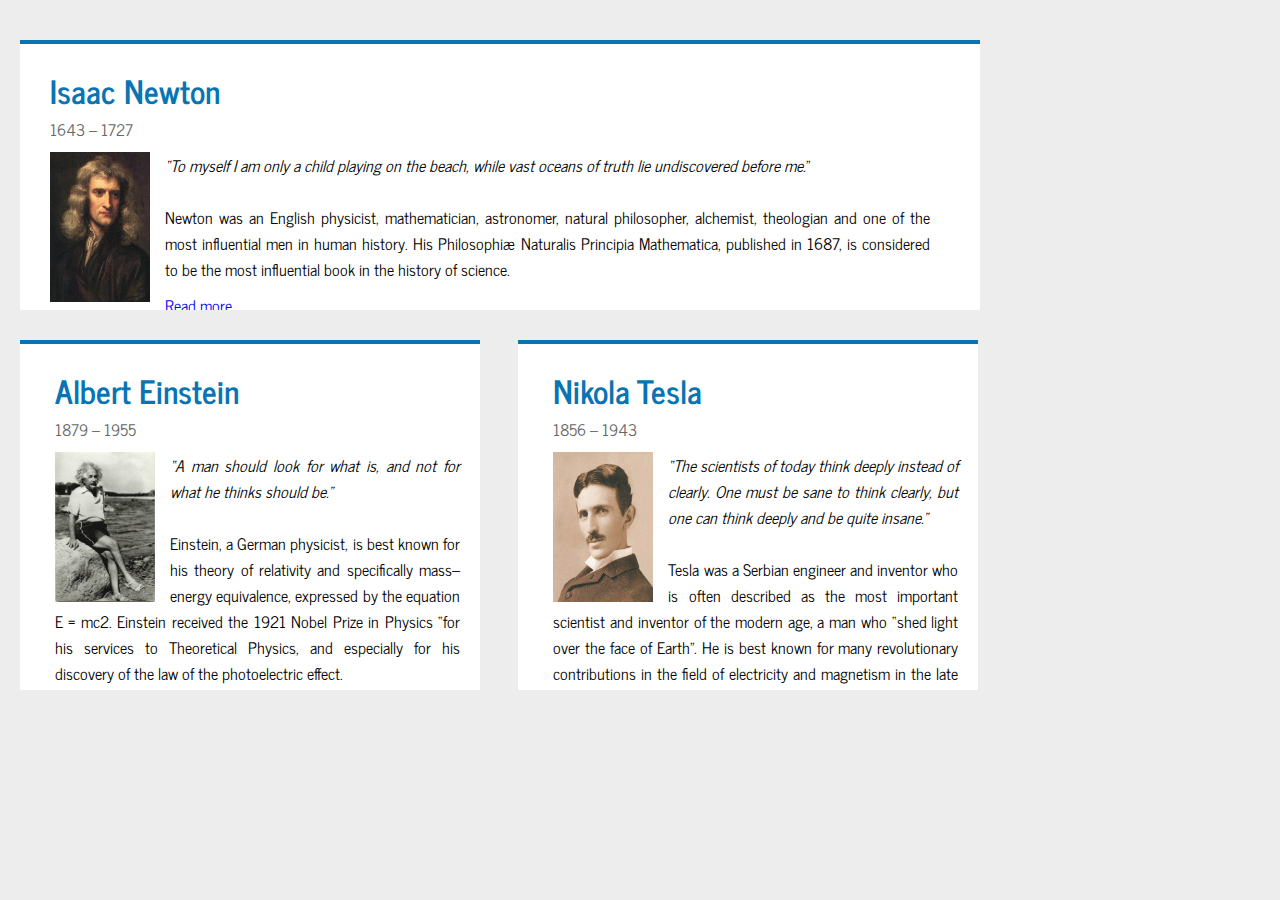
<file: float task 1/resources/index.html>
<!DOCTYPE html>
<html lang="en">

<head>
    <meta charset="UTF-8">
    <title>Scientists</title>
    <link href="https://fonts.googleapis.com/css?family=News+Cycle:400,700&amp;subset=latin-ext" rel="stylesheet">
    <link rel="stylesheet" href="css/style.css">
</head>

<body>
    
    <article class="Boxes1">
        <h1>Isaac Newton</h1>
        <div class="dates">1643 – 1727</div>
        
        <div class="box-text">
            <img src="images/Isaac-Newton.jpg" alt="Newton">

            <p><span><i> “To myself I am only a child playing on the beach, while vast oceans of truth lie undiscovered before me.</i></span>”<br><br>

            Newton was an English physicist, mathematician, astronomer, natural philosopher, alchemist, theologian and one of the most influential men in human history. His Philosophiæ Naturalis Principia Mathematica, published in 1687, is considered to be the most influential book in the history of science.</p>


            <a href="read">Read more ..</a>

            
        </div>
    </article>

    <article class="Boxes2">
        <h1>Albert Einstein</h1>
        <div class="dates">1879 – 1955</div>
        
        <div class="box-text">
            <img src="images/Albert-Einstein.jpg" alt="Einstein">

            <p><span><i>“A man should look for what is, and not for what he thinks should be.”</i></span><br><br>

            Einstein, a German physicist, is best known for his theory of relativity and specifically mass–energy equivalence, expressed by the equation E = mc2. Einstein received the 1921 Nobel Prize in Physics “for his services to Theoretical Physics, and especially for his discovery of the law of the photoelectric effect.</p>
            
            <a href="read">Read more ..</a>      

        </div>
    </article>

    <article class="Boxes3">
        <h1>Nikola Tesla</h1>
        <div class="dates">1856 – 1943</div>
        
        <div class="box-text">
            <img src="images/Nikola-Tesla.jpg" alt="Tesla">

            <p><span><i>“The scientists of today think deeply instead of clearly. One must be sane to think clearly, but one can think deeply and be quite insane.”</i></span><br><br>

            Tesla was a Serbian engineer and inventor who is often described as the most important scientist and inventor of the modern age, a man who “shed light over the face of Earth”. He is best known for many revolutionary contributions in the field of electricity and magnetism in the late 19th and early 20th centuries.</p>
            
            <a href="read">Read more ..</a>  

        </div>
    </article>

</body>

</html>
</file>
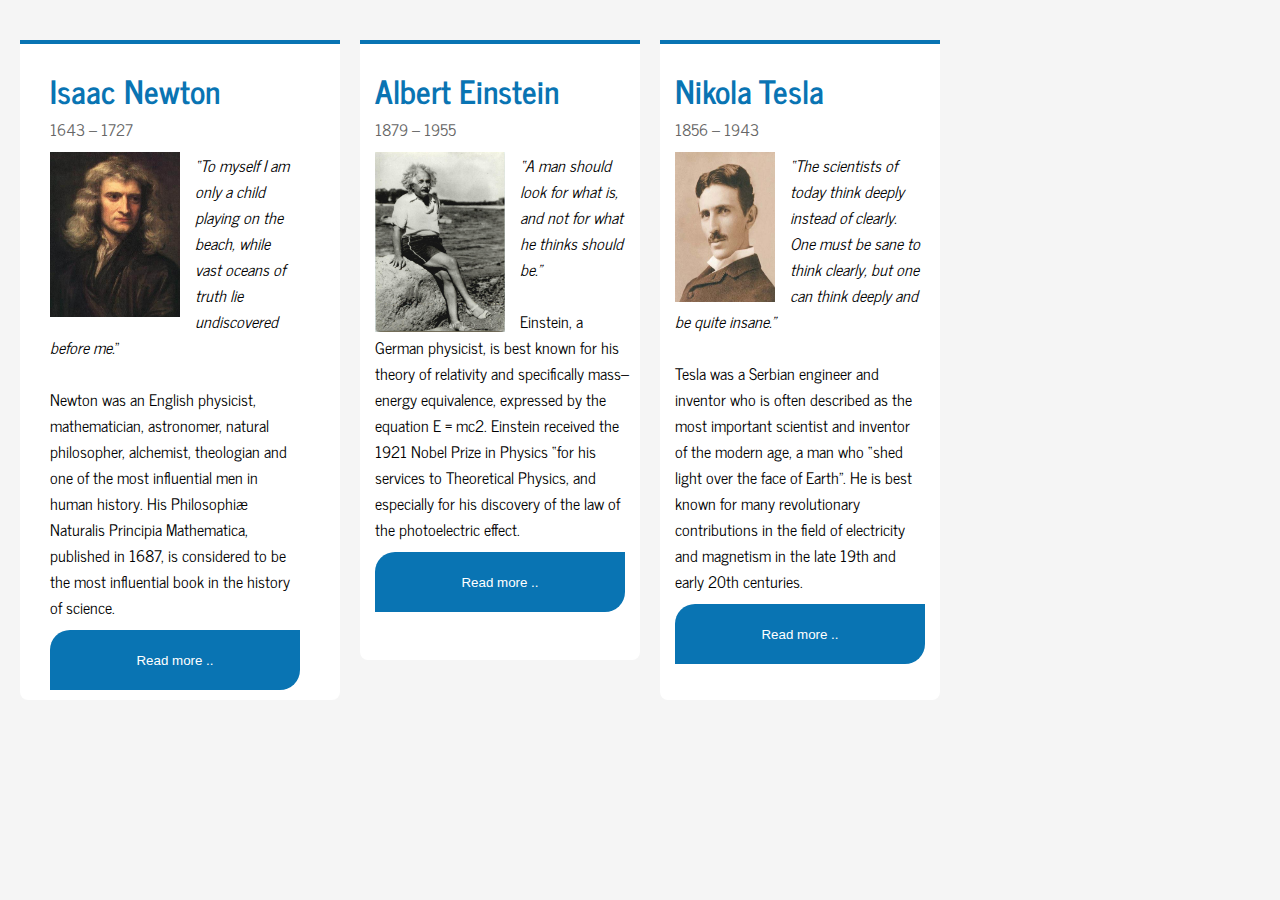
<file: float2/float task 2/resources/index.html>
<!DOCTYPE html>
<html lang="en">
    <head>
        <meta charset="UTF-8">
        <title>Scientists</title>
        <link href="https://fonts.googleapis.com/css?family=News+Cycle:400,700&amp;subset=latin-ext" rel="stylesheet">
        <link rel="stylesheet" href="css/style.css">
    </head>
    <body>

        <main>
            <article class="Boxes1">
                <h1>Isaac Newton</h1>
                <div class="dates">1643 – 1727</div>
                
                <div class="box-text">
                    <img src="images/Isaac-Newton.jpg" alt="Newton">
        
                    <p><span><i> “To myself I am only a child playing on the beach, while vast oceans of truth lie undiscovered before me.</i></span>”<br><br>
        
                    Newton was an English physicist, mathematician, astronomer, natural philosopher, alchemist, theologian and one of the most influential men in human history. His Philosophiæ Naturalis Principia Mathematica, published in 1687, is considered to be the most influential book in the history of science.</p>
        
                        <button>Read more ..</button>
                    <a href="read"></a>
        
                    
                </div>
            </article>
        
            <article class="Boxes2">
                <h1>Albert Einstein</h1>
                <div class="dates">1879 – 1955</div>
                
                <div class="box-text">
                    <img src="images/Albert-Einstein.jpg" alt="Einstein">
        
                    <p><span><i>“A man should look for what is, and not for what he thinks should be.”</i></span><br><br>
        
                    Einstein, a German physicist, is best known for his theory of relativity and specifically mass–energy equivalence, expressed by the equation E = mc2. Einstein received the 1921 Nobel Prize in Physics “for his services to Theoretical Physics, and especially for his discovery of the law of the photoelectric effect.</p>
                    
                    <button>Read more ..</button>
     
        
                </div>
            </article>
        
            <article class="Boxes3">
                <h1>Nikola Tesla</h1>
                <div class="dates">1856 – 1943</div>
                
                <div class="box-text">
                    <img src="images/Nikola-Tesla.jpg" alt="Tesla">
        
                    <p><span><i>“The scientists of today think deeply instead of clearly. One must be sane to think clearly, but one can think deeply and be quite insane.”</i></span><br><br>
        
                    Tesla was a Serbian engineer and inventor who is often described as the most important scientist and inventor of the modern age, a man who “shed light over the face of Earth”. He is best known for many revolutionary contributions in the field of electricity and magnetism in the late 19th and early 20th centuries.</p>
                    
                    <button>Read more ..</button>
 
        
                </div>
            </article>

            
        </main>

    </body>
</html>
</file>
<file: float task 1/resources/css/style.css>
/*
    Pilko teksto spalva
    #666;

    Bloko viršutinio border ir h1 spalva:
    #0974b3

*/
* {
    margin: 0;
    padding: 0;
    box-sizing: border-box;
}

body {
    font-family: 'News Cycle', sans-serif;
    font-size: 16px;
    padding: 20px;
    background: #eeeded;
    max-width: 1000px;
    height: 800px;
}

.dates {
    color: #666;
    margin-bottom: 10px;
    margin-left: 15px;
}

.box-text {
    background: white;
}

h1 {
    color: #0974b3;
    margin-top: 20px;
    margin-left: 15px;
}

.Boxes1 {
    background: white;
    display: inline-block;
    width: 100%;
    height: 270px;
    margin-top: 20px;
    padding-left: 15px;
    border-top: 4px solid #0974b3;
    text-align: justify;
    float: left;
    overflow: auto;
}

.Boxes1 img {
    width: 100px;
    height: 150px;
    margin-left: 15px;
    margin-right: 15px;
    float: left;
}

.Boxes1 p {
    margin-left: 15px;
    margin-bottom: 10px;
    margin-right: 50px;
}


.Boxes2 {
    background: white;
    display: inline-block;
    width: 460px;
    height: 350px;
    margin-top: 30px;
    padding-right: 20px;
    padding-left: 20px;
    padding-bottom: 20px;
    margin-right: 4%;
    border-top: 4px solid #0974b3;
    text-align: justify; 
    float: left;
    overflow: auto;
    
}

.Boxes2 img {
    width: 100px;
    height: 150px;
    margin-left: 15px;
    margin-right: 15px;
    float: left;
}

.Boxes2 p {
    margin-left: 15px;
    margin-bottom: 10px;
}

.Boxes2 a {
    margin-left: 15px;
}

.Boxes3 {
    background: white;
    display: inline-block;
    width: 460px;
    height: 350px;
    margin-top: 30px;
    padding-right: 20px;
    padding-left: 20px;
    padding-bottom: 20px;
    border-top: 4px solid #0974b3;
    text-align: justify; 
    float: left;
    overflow: auto;
}

.Boxes3 img {
    width: 100px;
    height: 150px;
    margin-left: 15px;
    margin-right: 15px;
    float: left;
}

.Boxes3 p {
    margin-left: 15px;
    margin-bottom: 10px;
}

.Boxes3 a {
    margin-left: 15px;
}
</file>
<file: float2/float task 2/resources/css/style.css>
* {
    margin: 0;
    padding: 0;
    box-sizing: border-box;
}

body {
    font-family: 'News Cycle', sans-serif;
    padding: 20px;
    background-color: #f5f5f5;
    font-size: 16px;
    max-width: 1000px;
    height: 800px;
}

.dates {
    color: #666;
    margin-bottom: 10px;
    margin-left: 15px;
}

.box-text {
    background: white;
}

h1 {
    color: #0974b3;
    margin-top: 20px;
    margin-left: 15px;
}

.Boxes1 {
    background: white;
    display: inline-block;
    border-radius: 0px 0px 8px 8px;
    width: 320px;
    height: 660px;
    margin-top: 20px;
    padding-left: 15px;
    border-top: 4px solid #0974b3;
    float: left;
    overflow: auto;
    margin-right: 20px;
    transition: 0.2s;
}

.transition .Boxes1:hover{
    transform: translate(50px, 50px);
}

.Boxes1 img {
    width: 130px;
    height: 180px;
    margin-left: 15px;
    margin-right: 15px;
    padding-bottom: 15px;
    float: left;
}

.Boxes1 p {
    margin-left: 15px;
    margin-bottom: 10px;
    margin-right: 50px;
}

.Boxes1 button {
    background: #0974b3;
    color: white;
    cursor: pointer;
    border: none;
    border-radius: 20px 0px 20px 0px;
    margin-left: 15px;
    margin-bottom: 15px;
    width: 250px;
    height: 60px;
}

.Boxes2 {
    background: white;
    border-radius: 0px 0px 8px 8px;
    display: inline-block;
    width: 280px;
    height: 620px;
    margin-right: 20px;
    margin-top: 20px;
    padding-right: 10px;
    border-top: 4px solid #0974b3;
    float: left;
    overflow: auto;
    transition: 0.2s;
}

.transition .Boxes1:hover{
    transform: translate(50px, 50px);
}
    

.Boxes2 img {
    width: 130px;
    height: 180px;
    margin-left: 15px;
    margin-right: 15px;
    float: left;
}

.Boxes2 p {
    margin-left: 15px;
    margin-bottom: 10px;
}


.Boxes2 button {
    background: #0974b3;
    color: white;
    cursor: pointer;
    border: none;
    border-radius: 20px 0px 20px 0px;
    margin-left: 15px;
    margin-bottom: 10px;
    width: 250px;
    height: 60px;
}

.Boxes3 {
    background: white;
    display: inline-block;
    border-radius: 0px 0px 8px 8px;
    width: 280px;
    height: 660px;
    margin-top: 20px;
    padding-right: 20px;
    /* padding-left: 20px; */
    padding-bottom: 20px;
    border-top: 4px solid #0974b3;
    float: left;
    overflow: auto;
    transition: 0.2s;
}

.transition .Boxes1:hover{
    transform: translate(50px, 50px);
}

.Boxes3 img {
    width: 100px;
    height: 150px;
    margin-left: 15px;
    margin-right: 15px;
    float: left;
}

.Boxes3 p {
    margin-left: 15px;
    margin-bottom: 10px;
}

.Boxes3 button {
    background: #0974b3;
    color: white;
    cursor: pointer;
    border: none;
    border-radius: 20px 0px 20px 0px;
    margin-left: 15px;
    margin-bottom: 10px;
    width: 250px;
    height: 60px;
}
</file>
